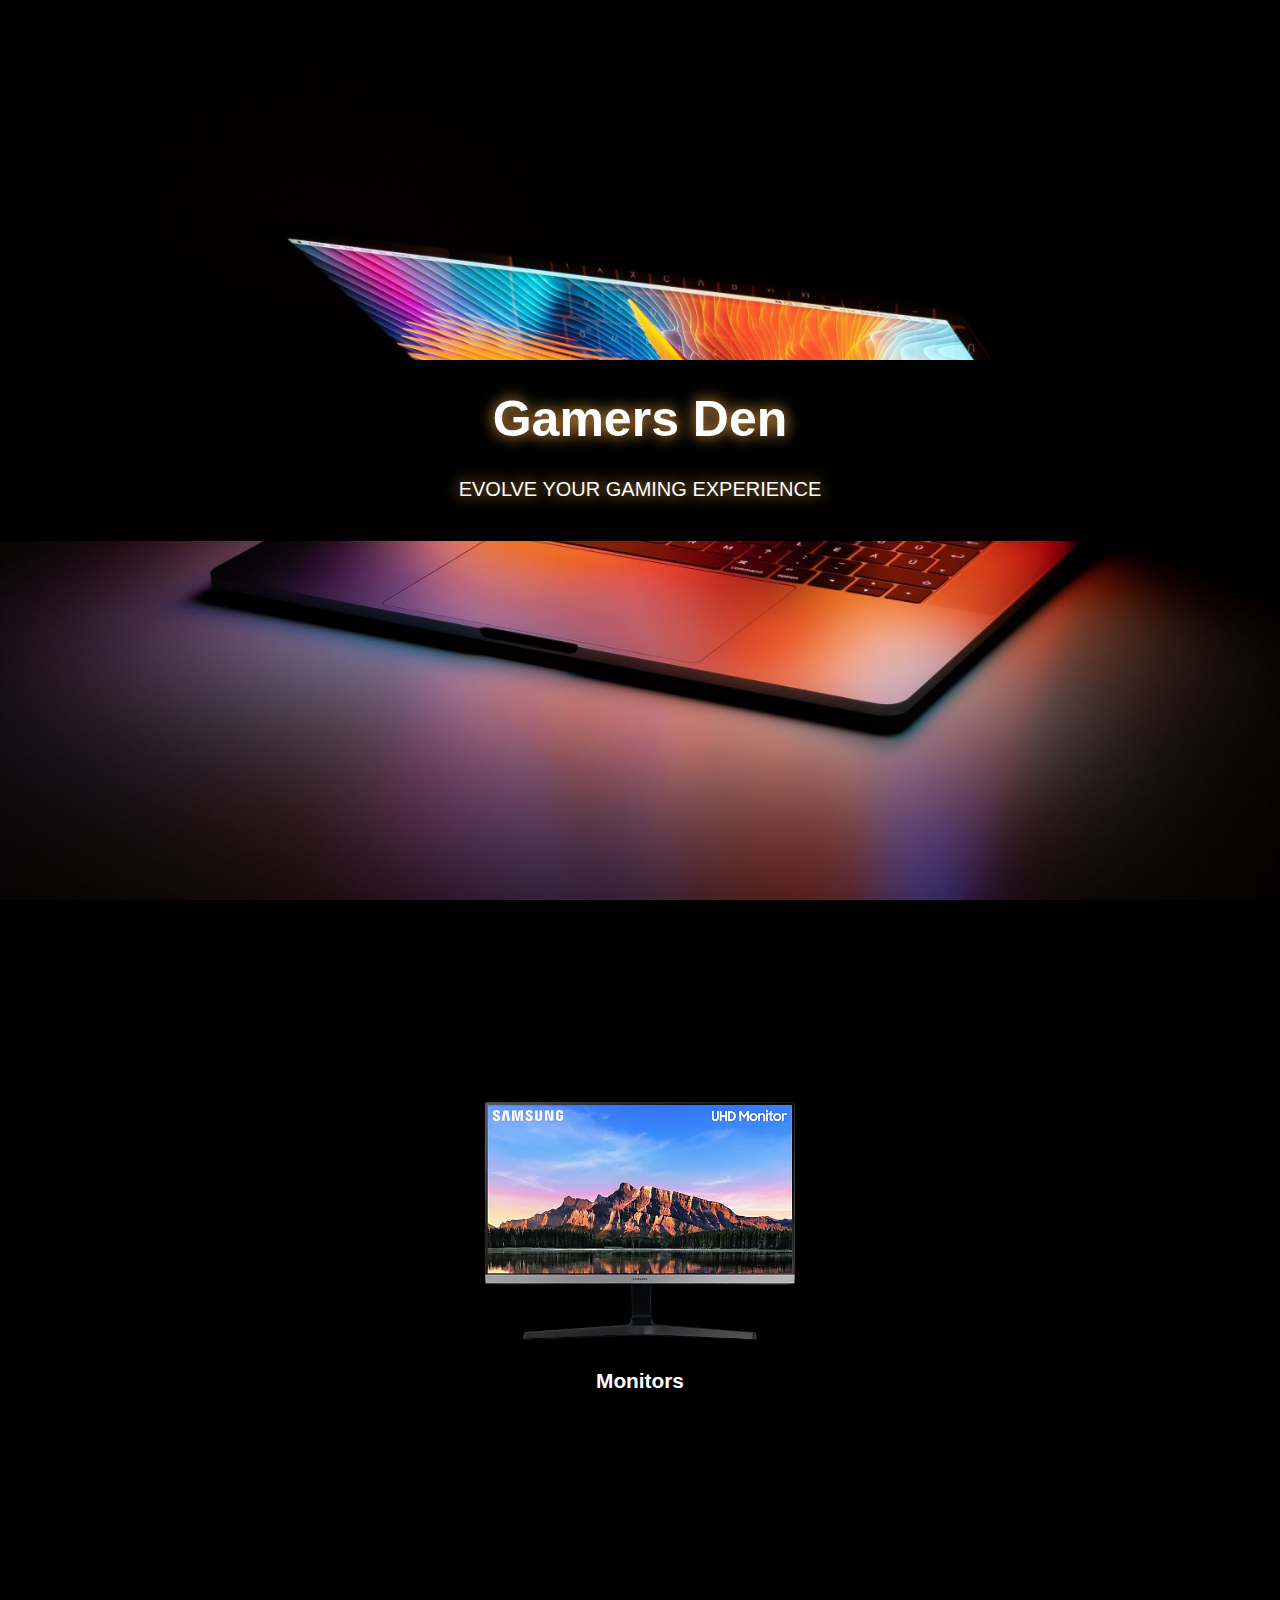
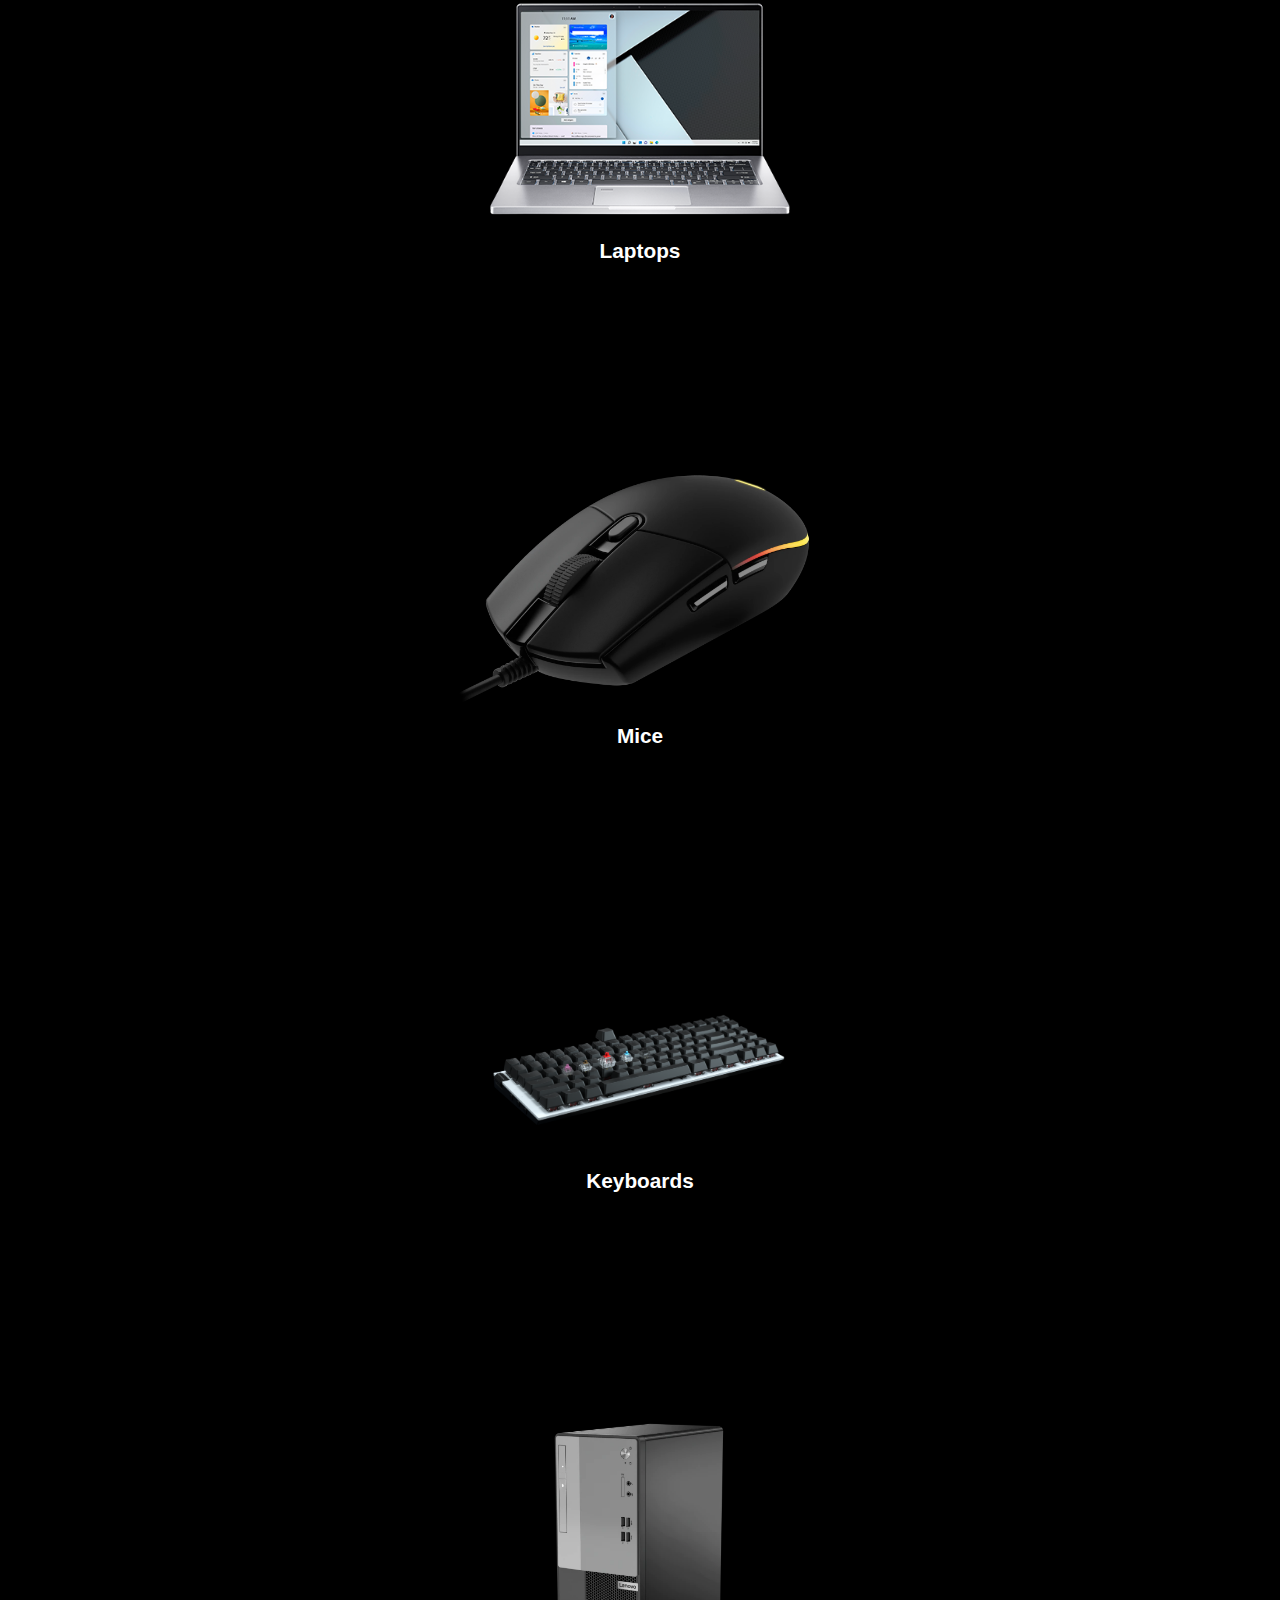
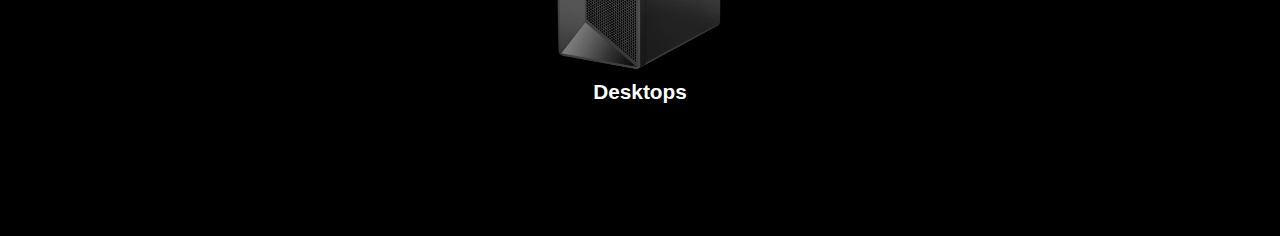
<file: index.html>
<!DOCTYPE html>
<html lang="en">
   <head>
      <meta charset="UTF-8" />
      <meta name="viewport" content="width=device-width, initial-scale=1.0" />
      <link rel="stylesheet" href="https://cdnjs.cloudflare.com/ajax/libs/font-awesome/5.14.0/css/all.min.css" integrity="sha512-1PKOgIY59xJ8Co8+NE6FZ+LOAZKjy+KY8iq0G4B3CyeY6wYHN3yt9PW0XpSriVlkMXe40PTKnXrLnZ9+fkDaog==" crossorigin="anonymous" />
      <link rel="stylesheet" href="./css/style.css" />
      <title>Website</title>
   </head>

   <body>
      <button class="nav-btn open-btn">
         <i class="fas fa-bars"></i>
      </button>
      
      <div class="nav nav-black">
         <div class="nav nav-red">
            <div class="nav nav-white">
               <button class="nav-btn close-btn">
               <i class="fas fa-times"></i>
               </button>

               <h1>Gamers Den</h1>
               <ul class="list">
                  <li><a href="index.html">Home</a></li>
                  <li><a href="laptop.html">Laptop</a></li>
                  <li><a href="desktop.html">Desktop</a></li>
                  <li><a href="mouse.html">Mice</a></li>
                  <li><a href="keyboard.html">Keyboard</a></li>
                  <li><a href="monitor.html">Monitor</a></li>
                  </ul>
            </div>
         </div>
      </div>

      <div class="hero">
         <h1><i class="fas fa-gamepad"></i> Gamers Den</h1>
         <p>Evolve your gaming experience</p>
      </div>

      <h1 id="header">Products</h1>

      <div class="products">
         
         <a href="monitor.html">
            <div class="item">
               <img src="./img/Monitor.webp" alt="">
               <p>Monitors</p>
            </div>
         </a>

         <a href="laptop.html">
            <div class="item">
               <img src="./img/Laptop.png" alt="">
               <p>Laptops</p>
            </div>
         </a>

         <a href="mouse.html">
            <div class="item">
               <img src="./img/Mouse.webp" alt="">
               <p>Mice</p>
            </div>
         </a>

         <a href="keyboard.html">
            <div class="item">
               <img src="./img/Keyboard.png" alt="">
               <p>Keyboards</p>
            </div>
         </a>

         <a href="desktop.html">
            <div class="item">
               <img src="./img/Desktops.webp"  alt="">
               <p>Desktops</p>
            </div>
         </a>
      </div>
      <script src="script.js"></script>
   </body>
</html>
</file>
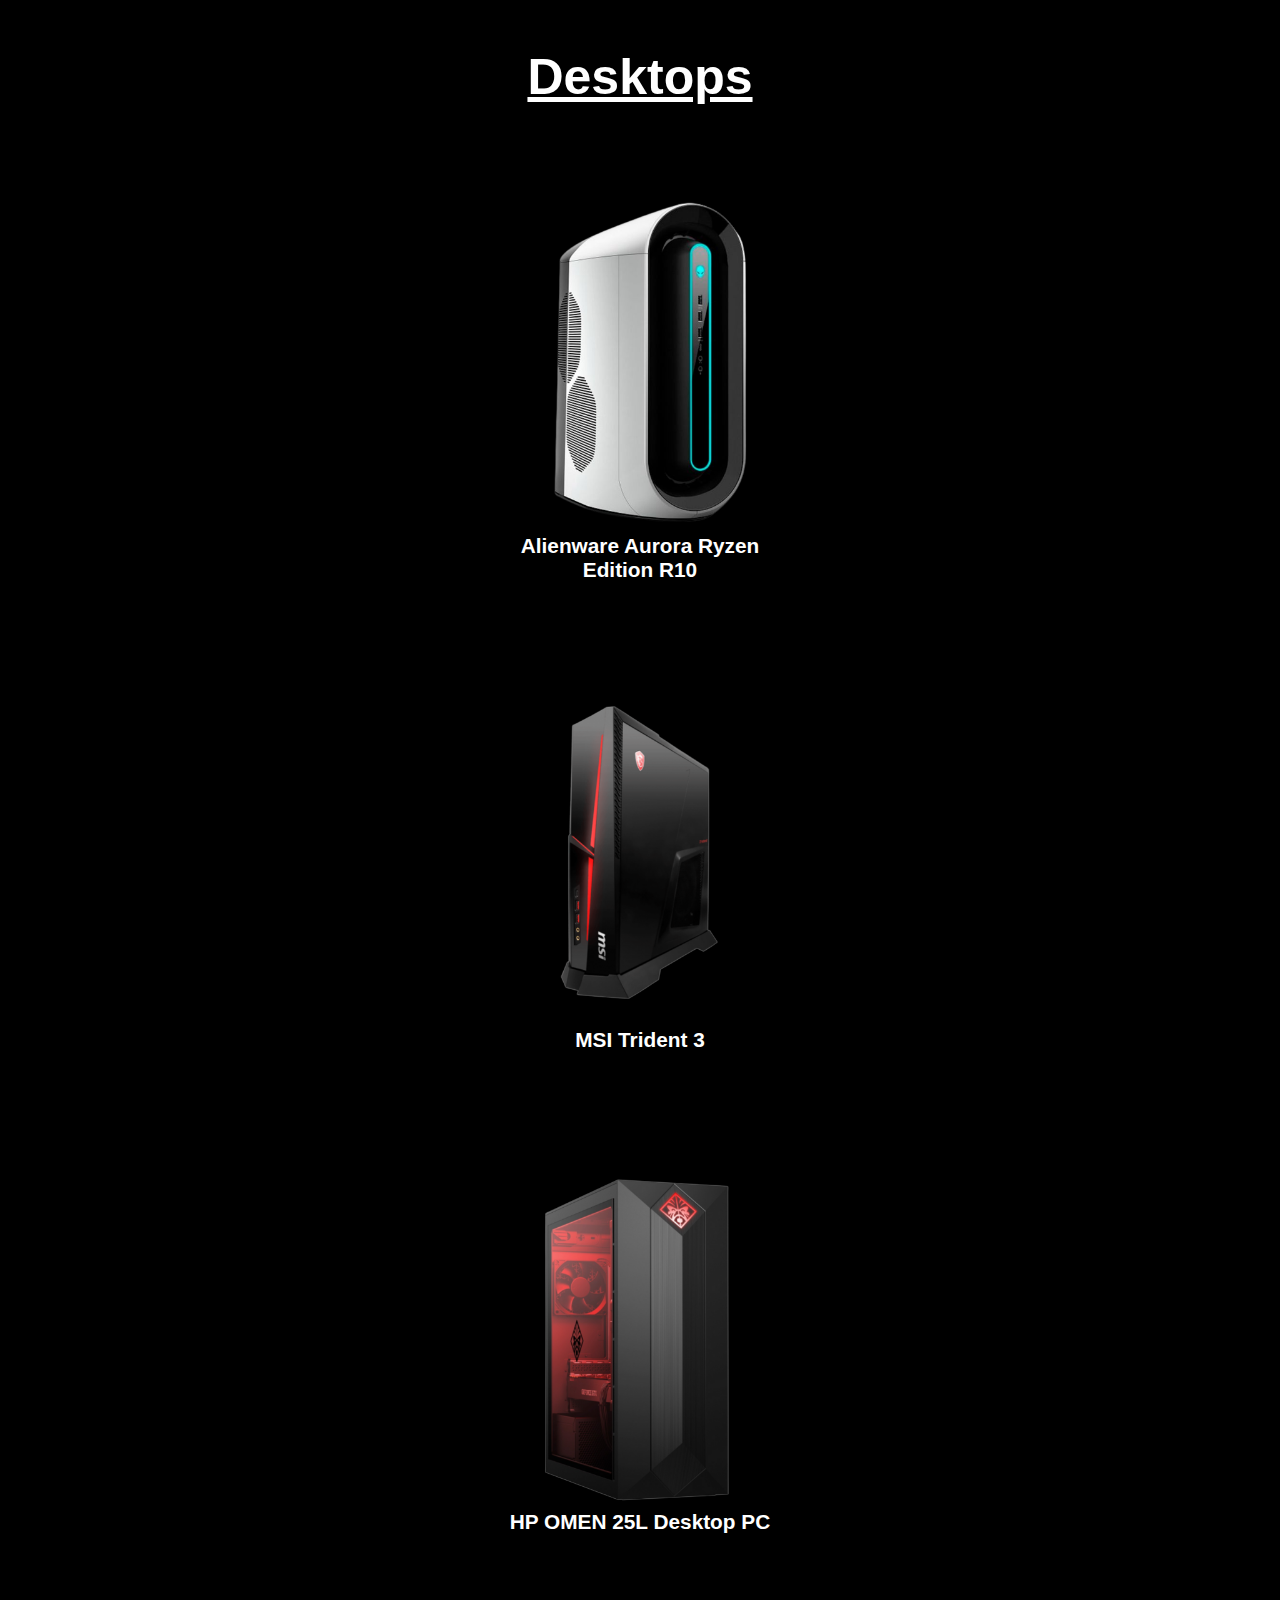
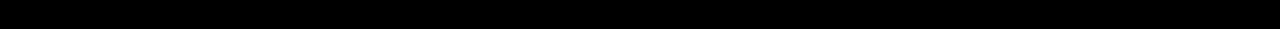
<file: desktop.html>
<!DOCTYPE html>
<html lang="en">
   <head>
      <meta charset="UTF-8" />
      <meta name="viewport" content="width=device-width, initial-scale=1.0" />
      <link rel="stylesheet" href="https://cdnjs.cloudflare.com/ajax/libs/font-awesome/5.14.0/css/all.min.css" integrity="sha512-1PKOgIY59xJ8Co8+NE6FZ+LOAZKjy+KY8iq0G4B3CyeY6wYHN3yt9PW0XpSriVlkMXe40PTKnXrLnZ9+fkDaog==" crossorigin="anonymous" />
      <link rel="stylesheet" href="./css/style.css" />
      <title>Mouse</title>
   </head>
   <body>
      <button class="nav-btn open-btn">
      <i class="fas fa-bars"></i>
      </button>
      <div class="nav nav-black">
         <div class="nav nav-red">
            <div class="nav nav-white">
               <button class="nav-btn close-btn">
               <i class="fas fa-times"></i>
               </button>

               <h1>Gamers Den</h1>
               <ul class="list">
                  <li><a href="index.html">Home</a></li>
                  <li><a href="laptop.html">Laptop</a></li>
                  <li><a href="desktop.html">Desktop</a></li>
                  <li><a href="mouse.html">Mice</a></li>
                  <li><a href="keyboard.html">Keyboard</a></li>
                  <li><a href="monitor.html">Monitor</a></li>
               </ul>
            </div>
         </div>
      </div>

      <h1 class="header">Desktops</h1>

      <div class="product_list">

         <div class="item_list">
            <img src="./img/Desktop/desktop1.png" alt="">
            <p>Alienware Aurora Ryzen Edition R10</p>
         </div>
         <div class="item_list">
            <img src="./img/Desktop/desktop2.png" alt="">
            <p>MSI Trident 3</p>
         </div>
         <div class="item_list">
            <img src="./img/Desktop/desktop3.png" alt="">
            <p>HP OMEN 25L Desktop PC</p>
         </div>
      </div>

      <script src="script.js"></script>
   </body>
</html>
</file>
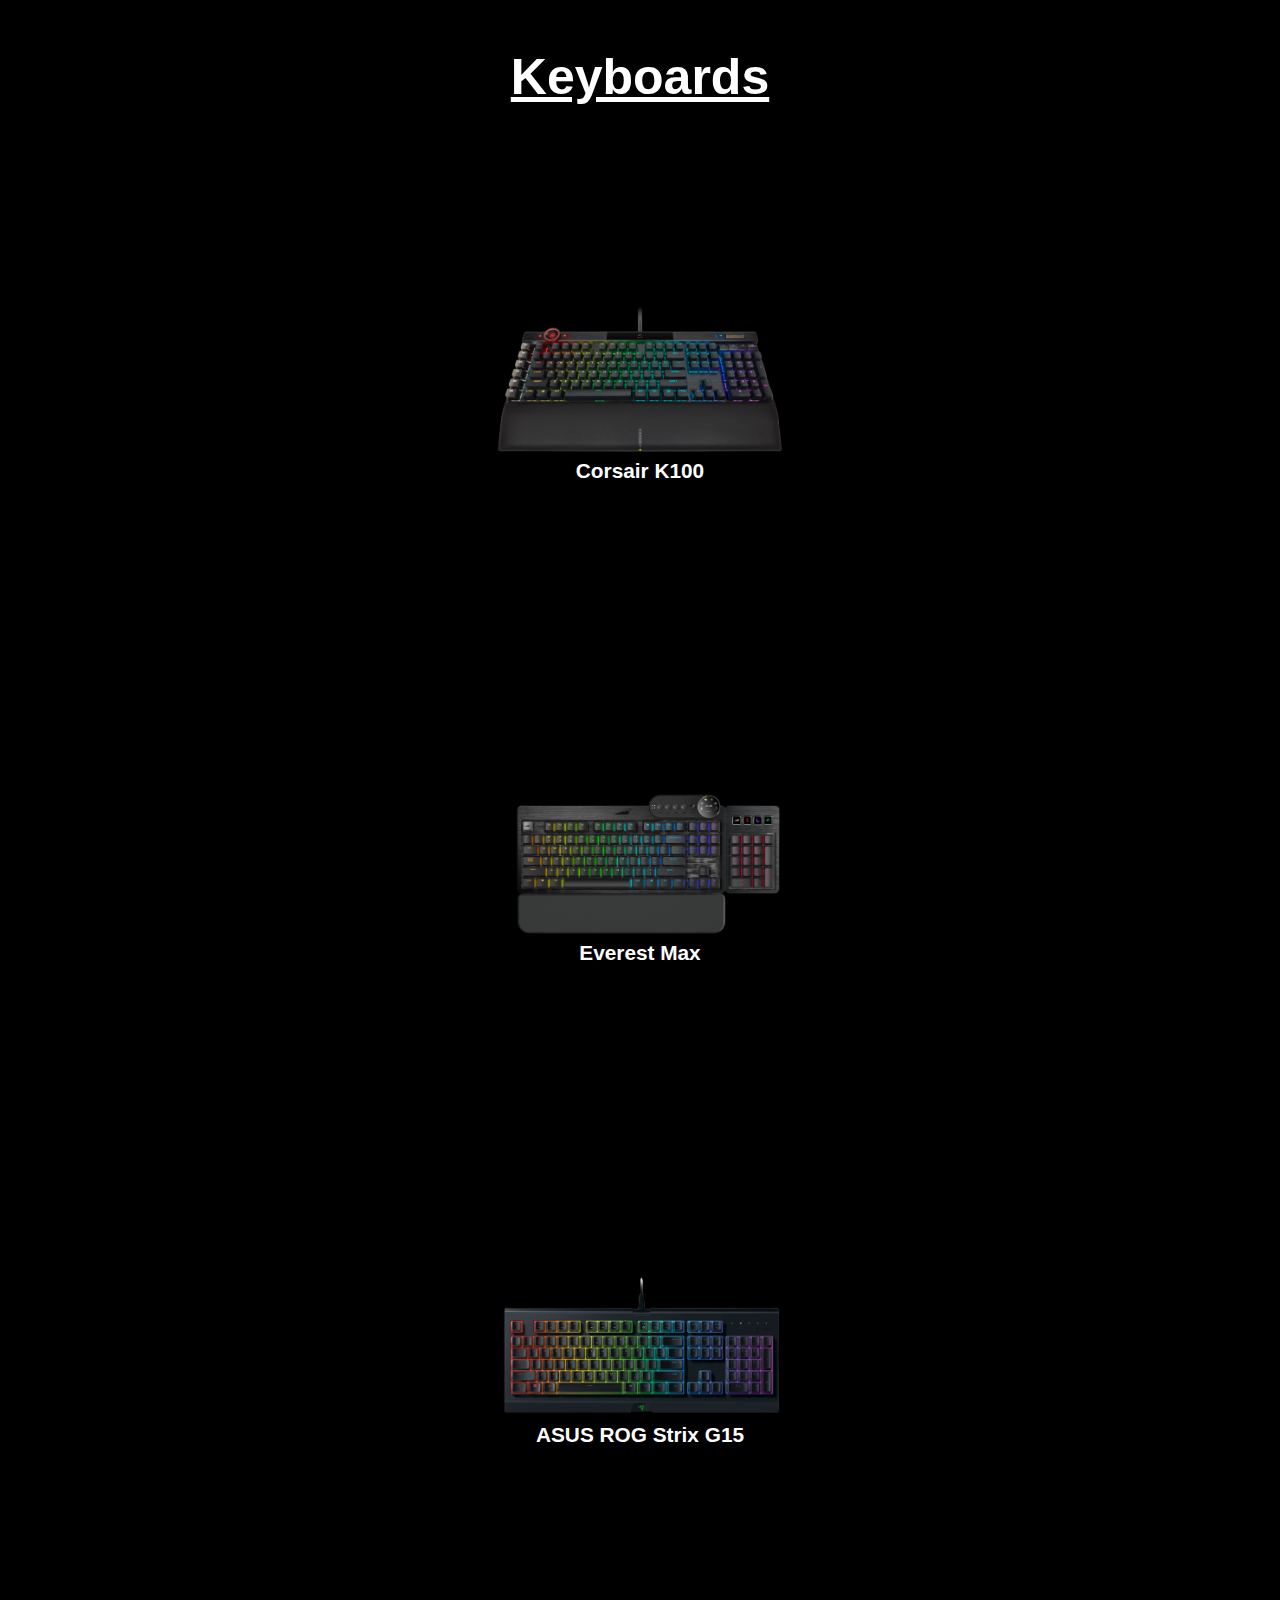
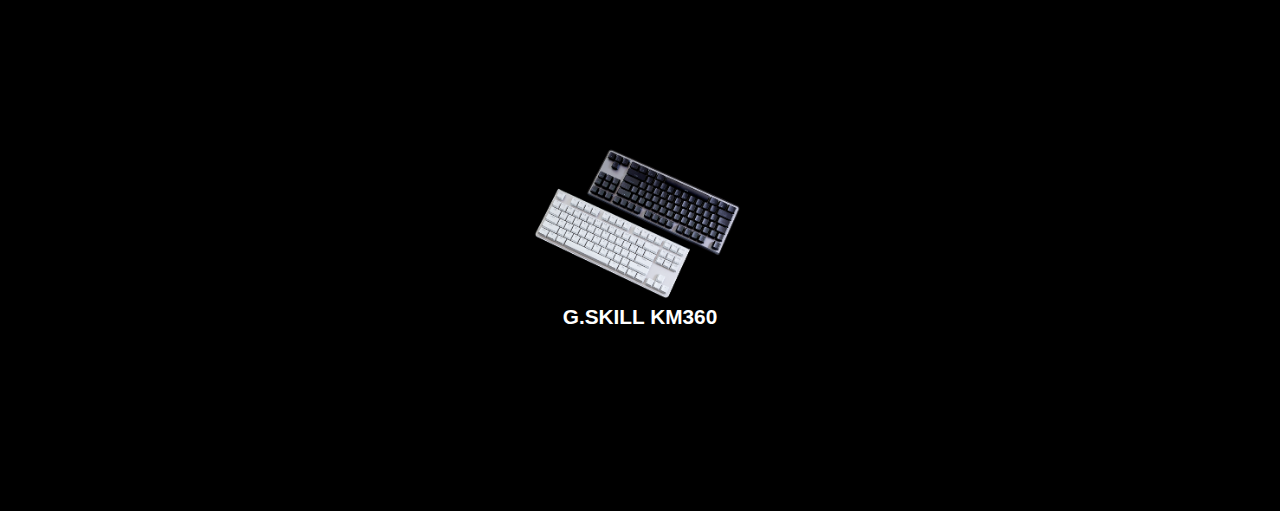
<file: keyboard.html>
<!DOCTYPE html>
<html lang="en">
   <head>
      <meta charset="UTF-8" />
      <meta name="viewport" content="width=device-width, initial-scale=1.0" />
      <link rel="stylesheet" href="https://cdnjs.cloudflare.com/ajax/libs/font-awesome/5.14.0/css/all.min.css" integrity="sha512-1PKOgIY59xJ8Co8+NE6FZ+LOAZKjy+KY8iq0G4B3CyeY6wYHN3yt9PW0XpSriVlkMXe40PTKnXrLnZ9+fkDaog==" crossorigin="anonymous" />
      <link rel="stylesheet" href="./css/style.css" />
      <title>Mouse</title>
   </head>
   <body>
      <button class="nav-btn open-btn">
      <i class="fas fa-bars"></i>
      </button>
      <div class="nav nav-black">
         <div class="nav nav-red">
            <div class="nav nav-white">
               <button class="nav-btn close-btn">
               <i class="fas fa-times"></i>
               </button>

               <h1>Gamers Den</h1>
               <ul class="list">
                  <li><a href="index.html">Home</a></li>
                  <li><a href="laptop.html">Laptop</a></li>
                  <li><a href="desktop.html">Desktop</a></li>
                  <li><a href="mouse.html">Mice</a></li>
                  <li><a href="keyboard.html">Keyboard</a></li>
                  <li><a href="monitor.html">Monitor</a></li>
                  </ul>
            </div>
         </div>
      </div>

      <h1 class="header">Keyboards</h1>

      <div class="product_list">
         <div class="item_list">
            <img src="./img/Keyboard/keyboard1.png" alt="">
            <p>Corsair K100</p>
         </div>
         <div class="item_list">
            <img src="./img/Keyboard/keyboard2.png" alt="">
            <p>Everest Max</p>
         </div>
         <div class="item_list">
            <img src="./img/Keyboard/keyboard3.png" alt="">
            <p>ASUS ROG Strix G15</p>
         </div>
         <div class="item_list">
            <img src="./img/Keyboard/keyboard4.png" alt="">
            <p>G.SKILL KM360</p>
         </div>
      </div>

      <script src="script.js"></script>
   </body>
</html>
</file>
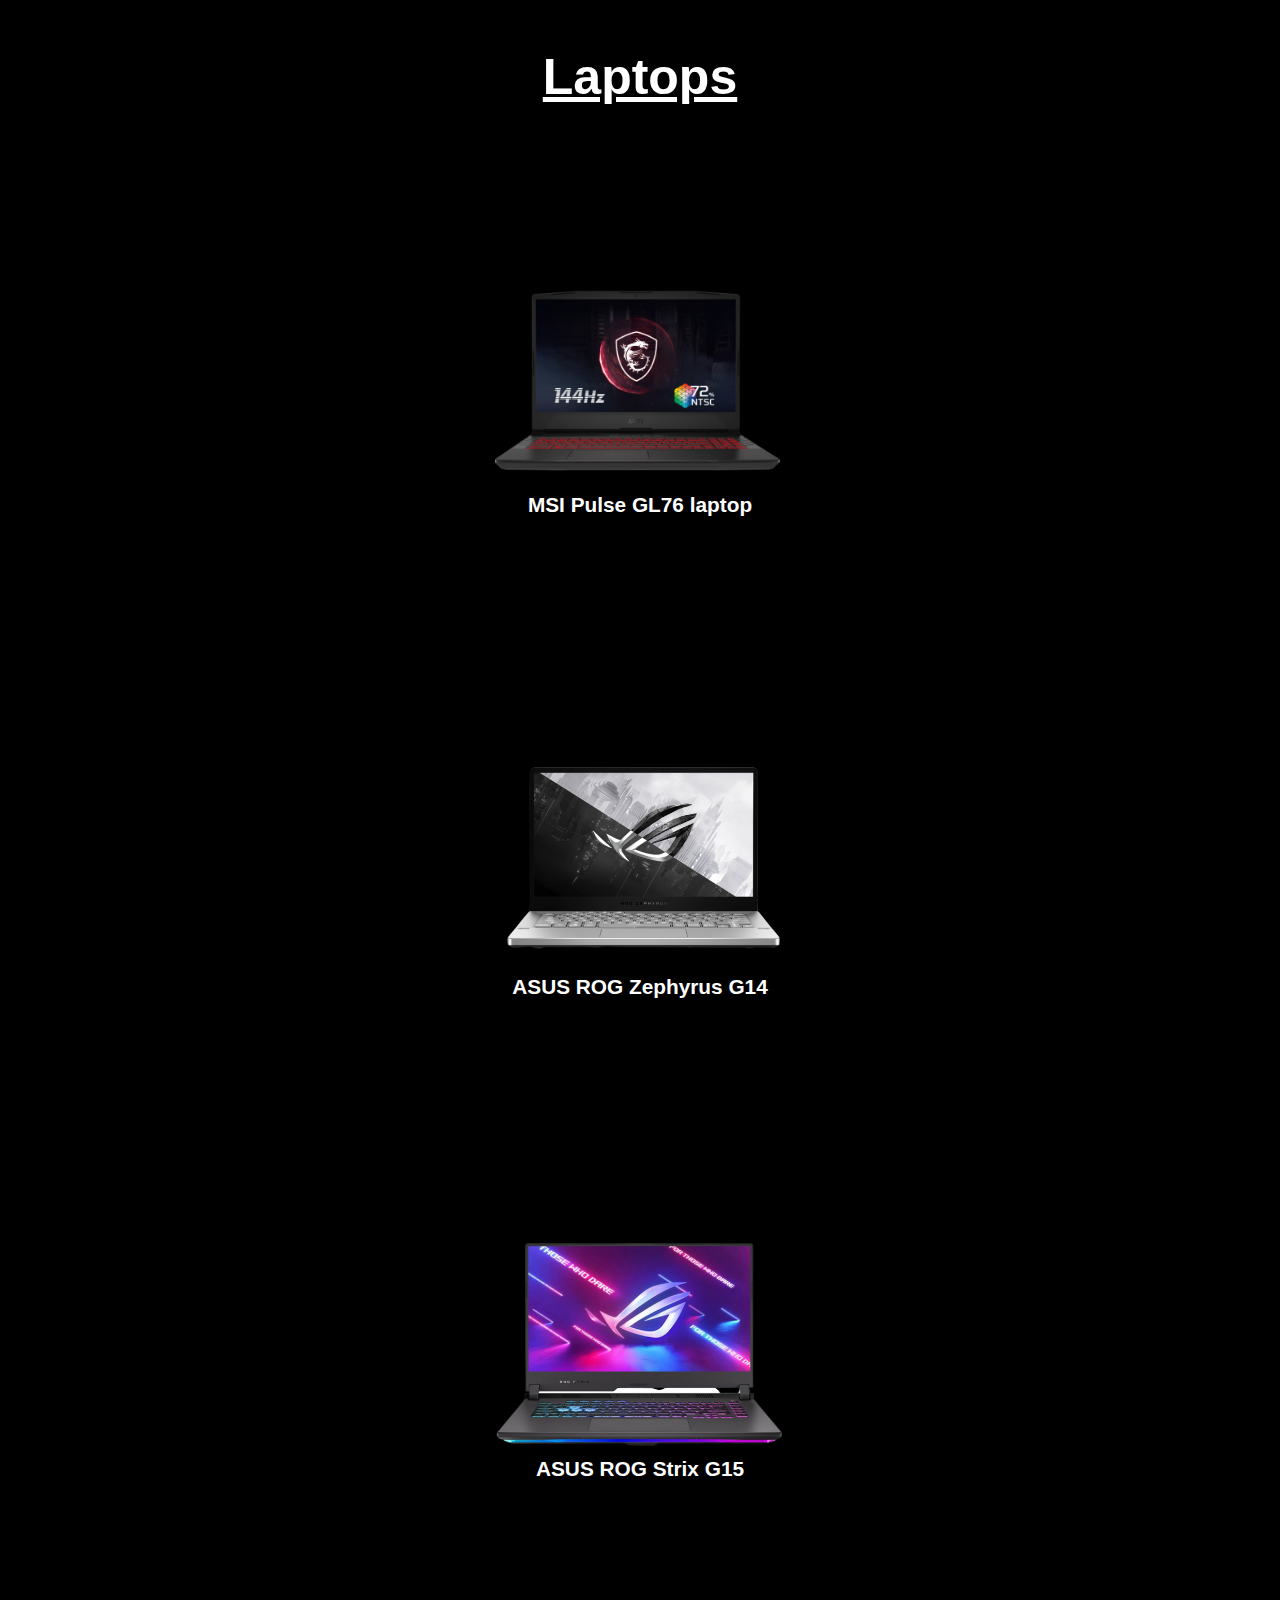
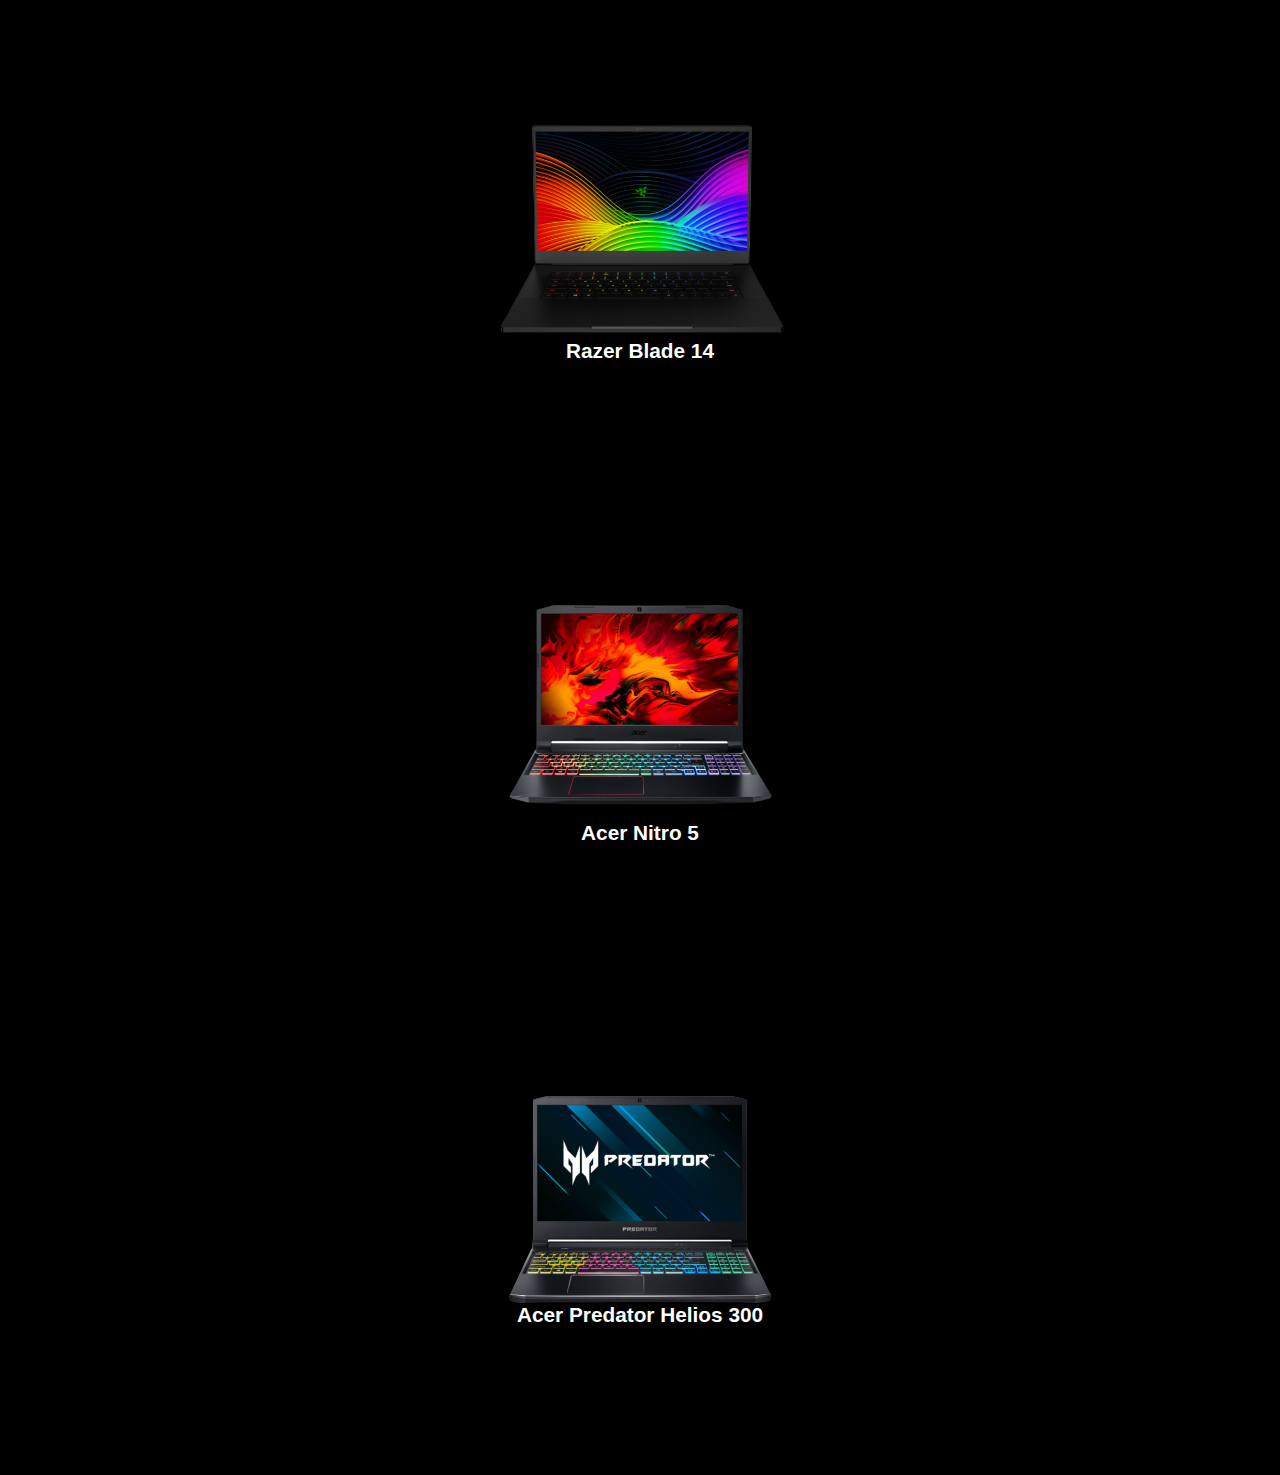
<file: laptop.html>
<!DOCTYPE html>
<html lang="en">
   <head>
      <meta charset="UTF-8" />
      <meta name="viewport" content="width=device-width, initial-scale=1.0" />
      <link rel="stylesheet" href="https://cdnjs.cloudflare.com/ajax/libs/font-awesome/5.14.0/css/all.min.css" integrity="sha512-1PKOgIY59xJ8Co8+NE6FZ+LOAZKjy+KY8iq0G4B3CyeY6wYHN3yt9PW0XpSriVlkMXe40PTKnXrLnZ9+fkDaog==" crossorigin="anonymous" />
      <link rel="stylesheet" href="./css/style.css" />
      <title>Laptops</title>

   </head>
   <body>
      <button class="nav-btn open-btn">
      <i class="fas fa-bars"></i>
      </button>
      <div class="nav nav-black">
         <div class="nav nav-red">
            <div class="nav nav-white">
               <button class="nav-btn close-btn">
               <i class="fas fa-times"></i>
               </button>

               <h1>Gamers Den</h1>
               <ul class="list">
                  <li><a href="index.html">Home</a></li>
                  <li><a href="laptop.html">Laptop</a></li>
                  <li><a href="desktop.html">Desktop</a></li>
                  <li><a href="mouse.html">Mice</a></li>
                  <li><a href="keyboard.html">Keyboard</a></li>
                  <li><a href="monitor.html">Monitor</a></li>
                  </ul>
            </div>
         </div>
      </div>

      <h1 class="header">Laptops</h1>
      <div class="product_list">
         <div class="item_list">
            <img src="./img/Laptop/laptop1.png" alt="">
            <p>MSI Pulse GL76 laptop</p>
         </div>

         <div class="item_list">
            <img src="./img/Laptop/laptop2.png" alt="">
            <p>ASUS ROG Zephyrus G14</p>

         </div>

         <div class="item_list">
            <img src="./img/Laptop/laptop3.png" alt="">  
            <p>ASUS ROG Strix G15</p>
         </div>

         <div class="item_list">
            <img src="./img/Laptop/laptop4.png" alt="">
            <p>Razer Blade 14</p>            

         </div>

         <div class="item_list">
            <img src="./img/Laptop/laptop5.png" alt="">     
            <p>Acer Nitro 5</p>       
         </div>

         <div class="item_list">
            <img src="./img/Laptop/laptop6.png" alt="">         
            <p>Acer Predator Helios 300</p>  
         </div>
      </div>

      <script src="script.js"></script>
   </body>
</html>
</file>
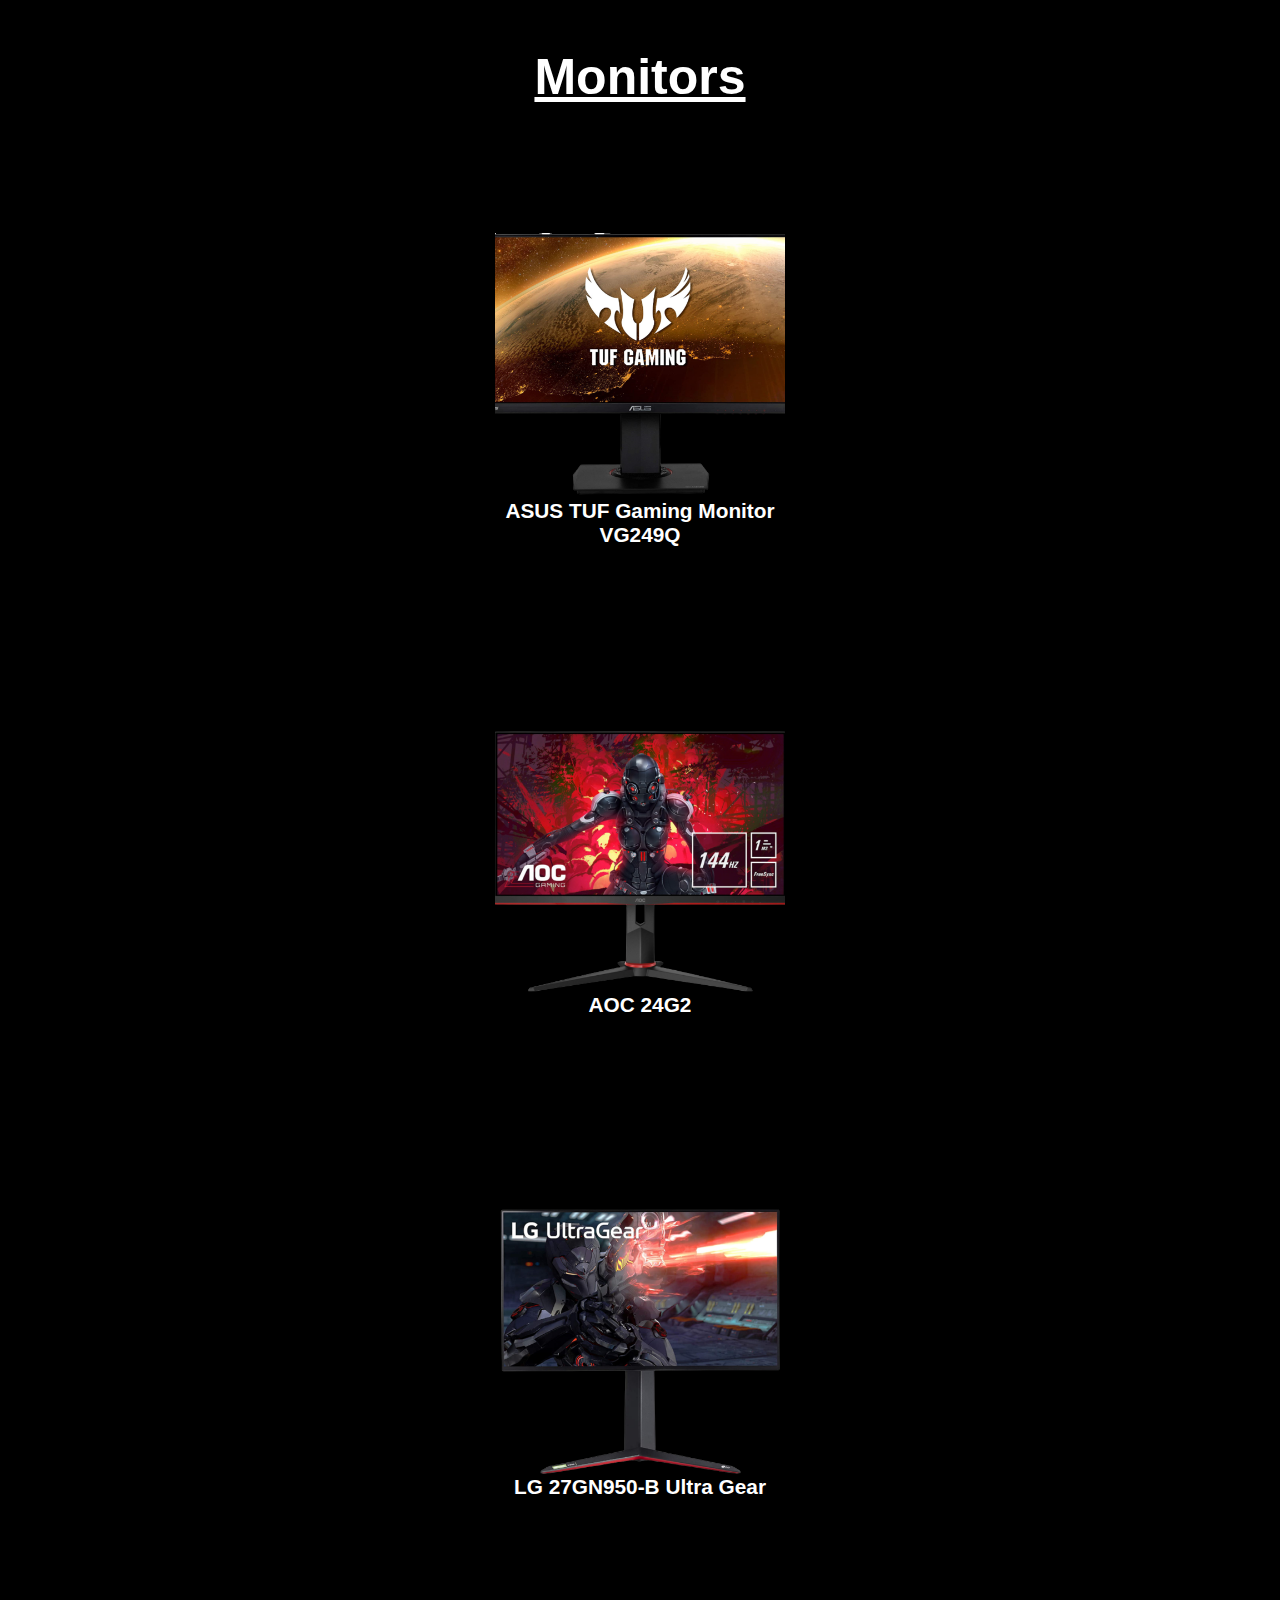
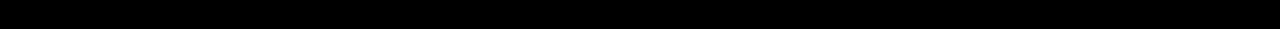
<file: monitor.html>
<!DOCTYPE html>
<html lang="en">
   <head>
      <meta charset="UTF-8" />
      <meta name="viewport" content="width=device-width, initial-scale=1.0" />
      <link rel="stylesheet" href="https://cdnjs.cloudflare.com/ajax/libs/font-awesome/5.14.0/css/all.min.css" integrity="sha512-1PKOgIY59xJ8Co8+NE6FZ+LOAZKjy+KY8iq0G4B3CyeY6wYHN3yt9PW0XpSriVlkMXe40PTKnXrLnZ9+fkDaog==" crossorigin="anonymous" />
      <link rel="stylesheet" href="./css/style.css" />
      <title>Mouse</title>
   </head>
   <body>
      <button class="nav-btn open-btn">
      <i class="fas fa-bars"></i>
      </button>
      <div class="nav nav-black">
         <div class="nav nav-red">
            <div class="nav nav-white">
               <button class="nav-btn close-btn">
               <i class="fas fa-times"></i>
               </button>

               <h1>Gamers Den</h1>
               <ul class="list">
                  <li><a href="index.html">Home</a></li>
                  <li><a href="laptop.html">Laptop</a></li>
                  <li><a href="desktop.html">Desktop</a></li>
                  <li><a href="mouse.html">Mice</a></li>
                  <li><a href="keyboard.html">Keyboard</a></li>
                  <li><a href="monitor.html">Monitor</a></li>
                  </ul>
            </div>
         </div>
      </div>

      <h1 class="header">Monitors</h1>
      <div class="product_list">
         <div class="item_list">
            <img src="./img/Monitor/monitor1.png" alt="">
            <p>ASUS TUF Gaming Monitor VG249Q</p>
         </div>
         <div class="item_list">
            <img src="./img/Monitor/monitor2.png" alt="">
            <p>AOC 24G2</p>
         </div>
         <div class="item_list">
            <img src="./img/Monitor/monitor3.png" alt="">
            <p>LG 27GN950-B Ultra Gear</p>
         </div>
      </div>

      <script src="script.js"></script>
   </body>
</html>
</file>
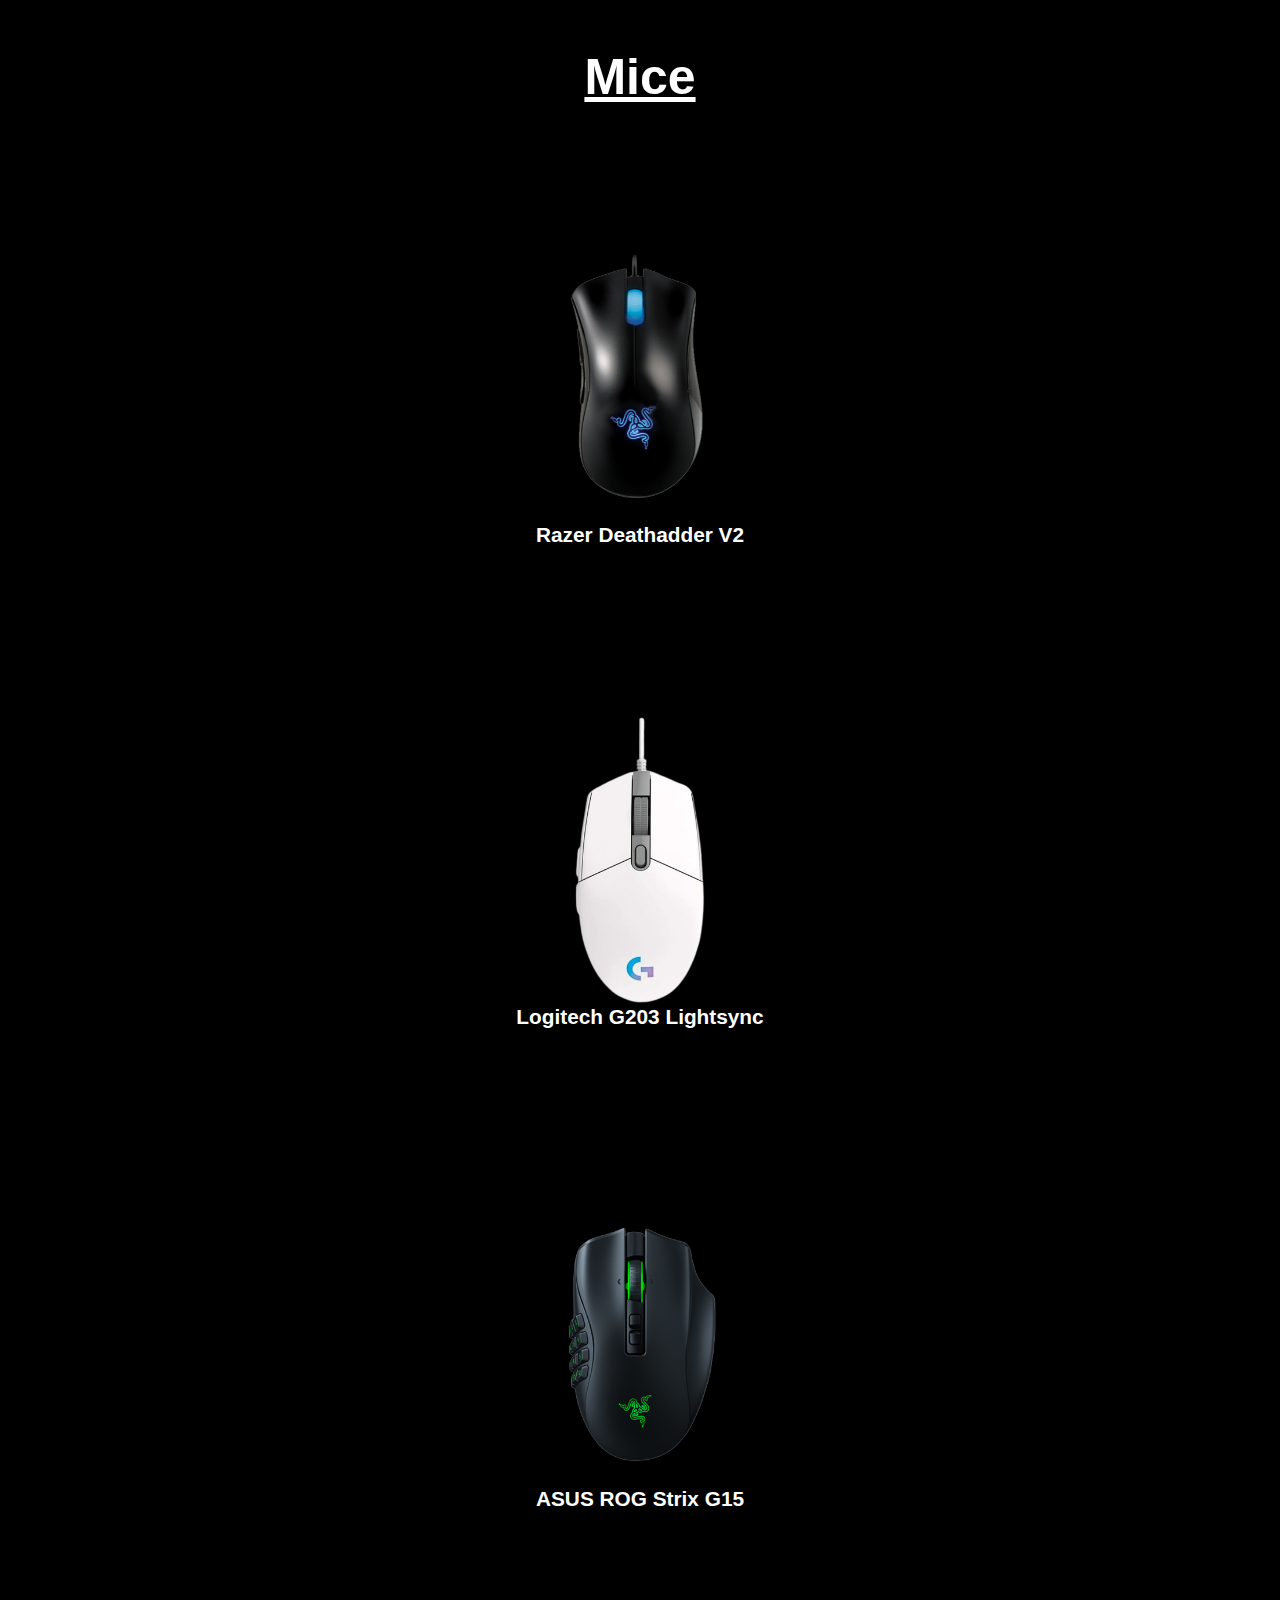
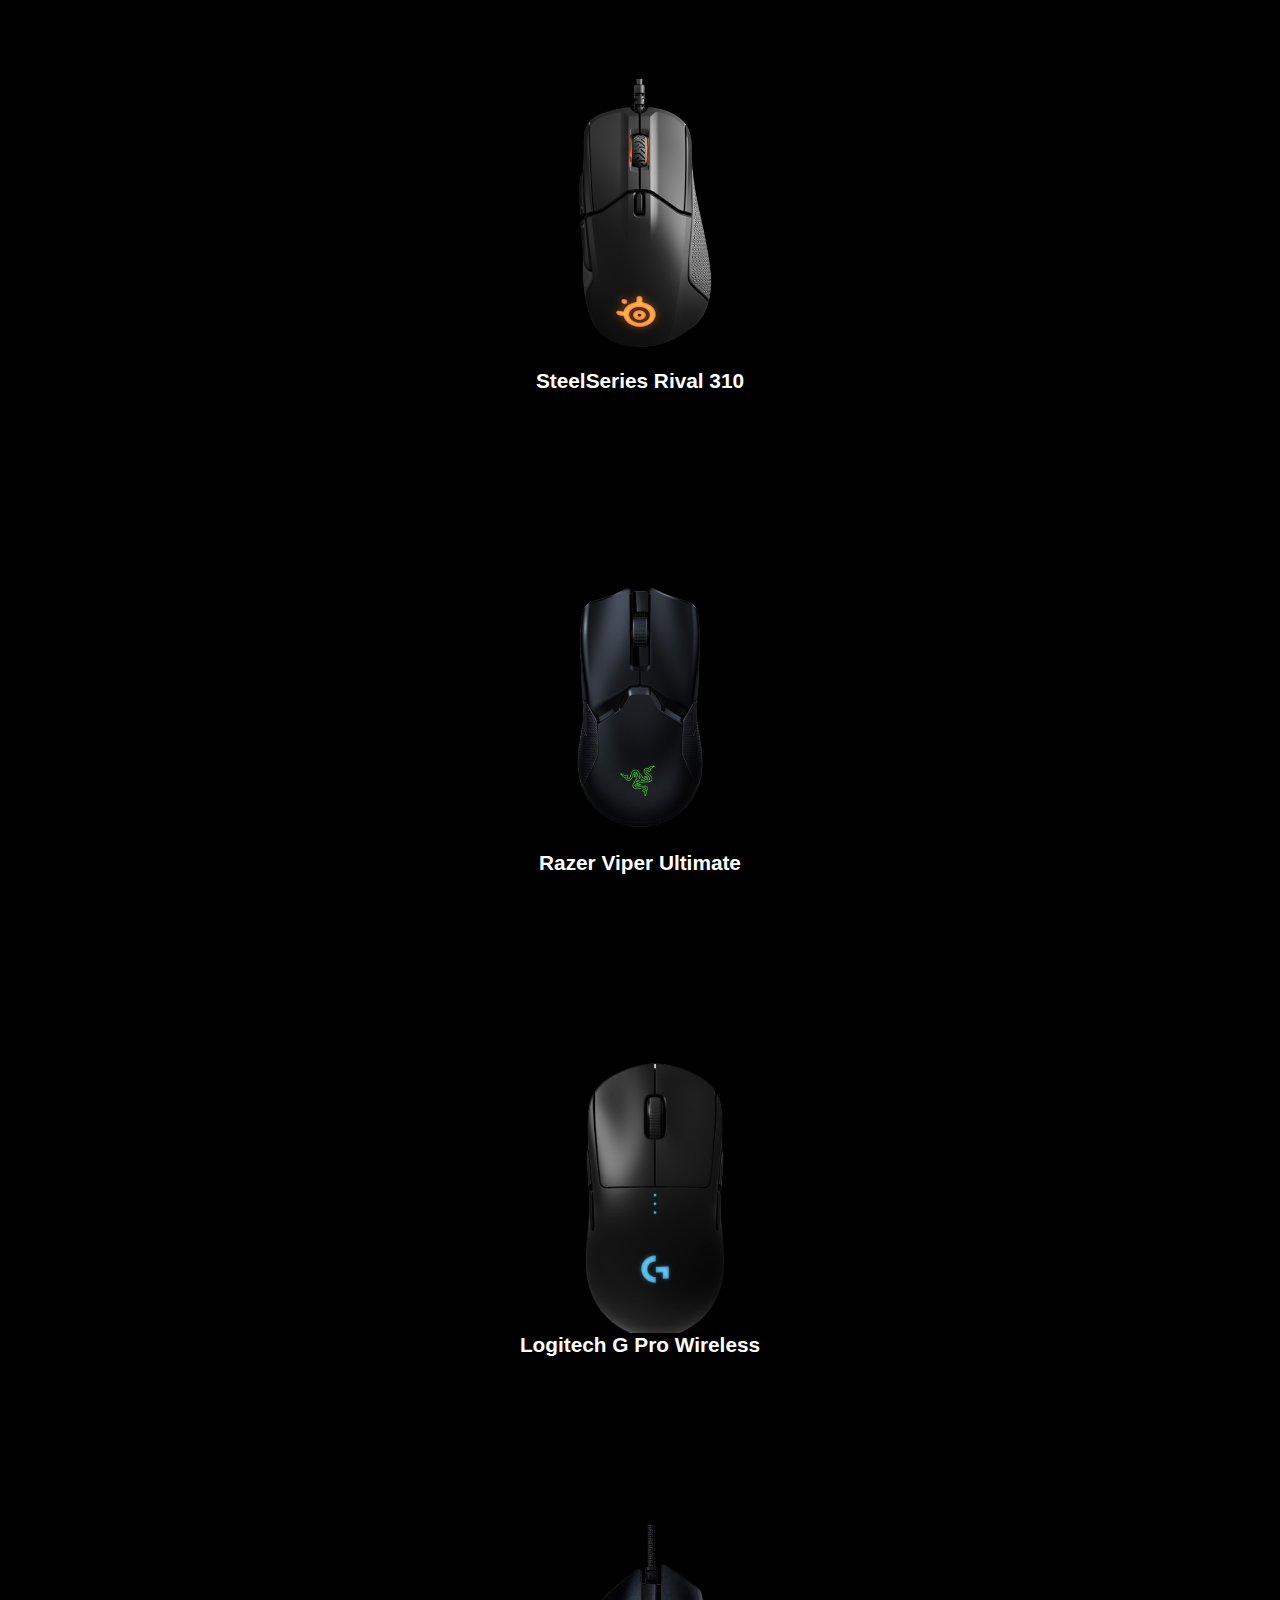
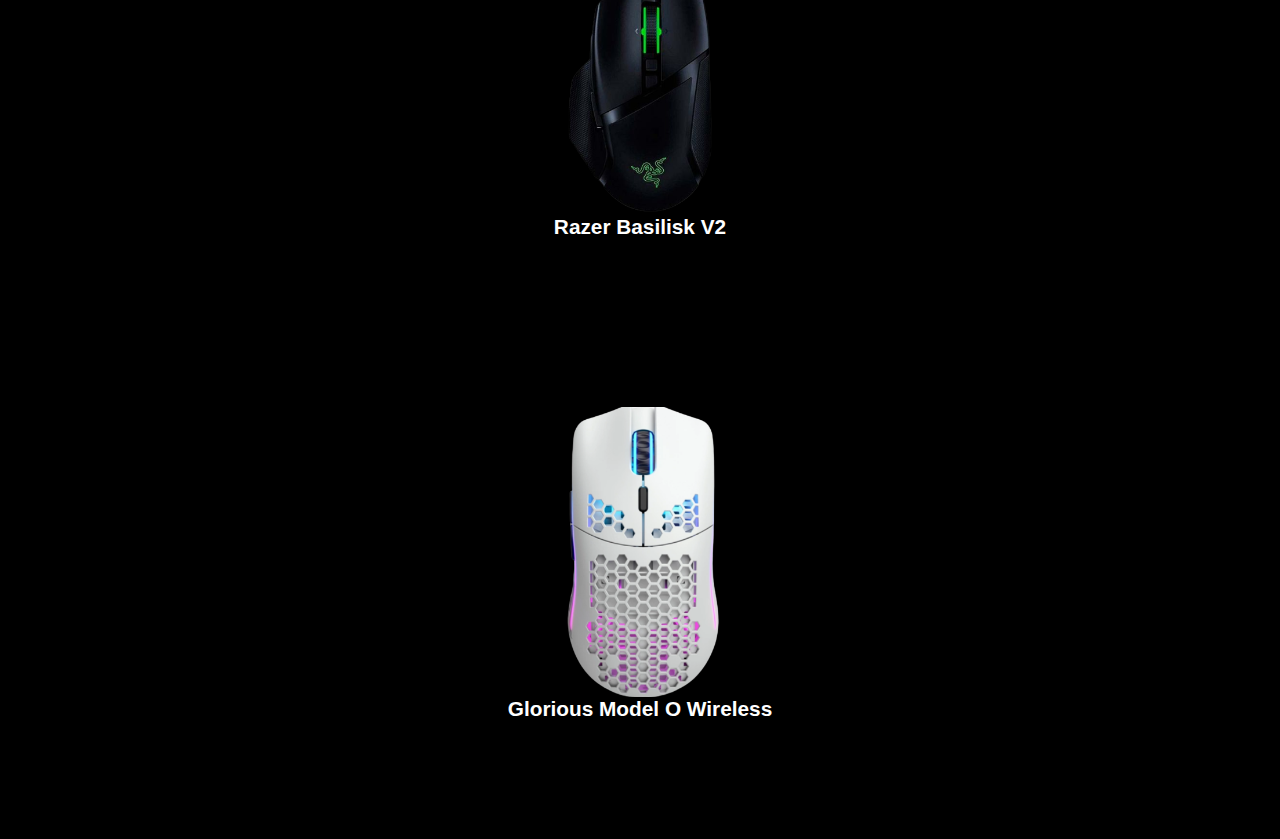
<file: mouse.html>
<!DOCTYPE html>
<html lang="en">
   <head>
      <meta charset="UTF-8" />
      <meta name="viewport" content="width=device-width, initial-scale=1.0" />
      <link rel="stylesheet" href="https://cdnjs.cloudflare.com/ajax/libs/font-awesome/5.14.0/css/all.min.css" integrity="sha512-1PKOgIY59xJ8Co8+NE6FZ+LOAZKjy+KY8iq0G4B3CyeY6wYHN3yt9PW0XpSriVlkMXe40PTKnXrLnZ9+fkDaog==" crossorigin="anonymous" />
      <link rel="stylesheet" href="./css/style.css" />
      <title>Mouse</title>
   </head>
   <body>
      <button class="nav-btn open-btn">
      <i class="fas fa-bars"></i>
      </button>
      <div class="nav nav-black">
         <div class="nav nav-red">
            <div class="nav nav-white">
               <button class="nav-btn close-btn">
               <i class="fas fa-times"></i>
               </button>

               <h1>Gamers Den</h1>
               <ul class="list">
                  <li><a href="index.html">Home</a></li>
                  <li><a href="laptop.html">Laptop</a></li>
                  <li><a href="desktop.html">Desktop</a></li>
                  <li><a href="mouse.html">Mice</a></li>
                  <li><a href="keyboard.html">Keyboard</a></li>
                  <li><a href="monitor.html">Monitor</a></li>
                  </ul>
            </div>
         </div>
      </div>

      <h1 class="header">Mice</h1>
      <div class="product_list">
         <div class="item_list">
            <img src="./img/Mouse/mouse1.png" alt="">
            <p>Razer Deathadder V2</p>
         </div>
         <div class="item_list">
            <img src="./img/Mouse/mouse2.png" alt="">
            <p>Logitech G203 Lightsync</p>
         </div>
         <div class="item_list">
            <img src="./img/Mouse/mouse3.png" alt="">
            <p>ASUS ROG Strix G15</p>
            <p></p>
         </div>
         <div class="item_list">
            <img src="./img/Mouse/mouse5.png" alt="">
            <p>SteelSeries Rival 310</p>
         </div>
         <div class="item_list">
            <img src="./img/Mouse/mouse6.png" alt="">
            <p>Razer Viper Ultimate</p>
         </div>
         <div class="item_list">
            <img src="./img/Mouse/mouse7.png" alt="">
            <p>Logitech G Pro Wireless</p>
         </div>
         <div class="item_list">
            <img src="./img/Mouse/mouse8.png" alt="">
            <p>Razer Basilisk V2</p>
         </div>
         <div class="item_list">
            <img src="./img/Mouse/mouse9.png" alt="">
            <p>Glorious Model O Wireless</p>
         </div>
      </div>

      <script src="script.js"></script>
   </body>
</html>
</file>
<file: css/style.css>
@import url('https://fonts.googleapis.com/css2?family=Silkscreen:wght@400;700&display=swap');

* {
  box-sizing: border-box;
  padding: 0;
  margin: 0;
}

i{
  font-size: 30px;
  color: #fff;
}

h1{
  font-size: 50px;
}

img {max-width:100%;}

h1 i {
  font-size: 50px;
  color: #fff;
}

body{
  font-family: 'Muli', sans-serif;
  background-color: black;
}





/* products */

.header{
  color: white;
  background-color: black;
  text-align: center;
  padding-top: 40px;
  line-height: 1.5em;
  text-decoration: underline;
}



.products{
  display: flex;
  flex-wrap: wrap;
  justify-content: center;
  width: 100vw;
  grid-gap: 2rem;
  height: auto;
  align-items: center;
  background-color: black;
  padding: 50px 250px 50px 250px;

}

.item{
  display: flex;
  flex-direction: column;
  height: 450px;
  width: 450px;
  font-size: 1.3rem;
  font-weight: bold;
  text-align: center;
  background-color: black;
  color: white;
  justify-content: center;
  align-items: center;
  padding: 40px;
  cursor: pointer;
  border-radius: 25px;
}

.item:hover{
  background-color: rgb(255, 119, 0);
  box-shadow:0 0 50px #ffaf4d;
}

.products a{
  text-decoration: none;
}


/* items */

.product_list{
  display: flex;
  flex-wrap: wrap;
  justify-content: center;
  width: 100vw;
  grid-gap: 2rem;
  height: auto;
  align-items: center;
  padding: 50px 250px 50px 250px;
  background-color: black;
}

.item_list{
  display: flex;
  flex-direction: column;
  height: 450px;
  width: 450px;
  font-size: 1.3rem;
  font-weight: bold;
  text-align: center;
  background-color: black;
  color: white;
  justify-content: center;
  align-items: center;
  padding: 80px;
  cursor: pointer;
  border-radius: 25px;
}


.item_list:hover{
  background-color: rgb(255, 119, 0);
  box-shadow:0 0 50px #ffaf4d;

}



/* Hero */

.hero{
  background: url('/img/background.jpg') no-repeat center center/cover;
  display: flex;
  flex-direction: column;
  align-items: center;
  justify-content: center;
  height: 100vh;
  width: 100vw;
  font-weight: bold;
  text-align: center;
}

.hero p {
  text-transform: uppercase;
  color: #fff;
  font-size: 20px;
  background-color: black;
  font-weight: 400;
  width: 100vw;
  padding: 20px 0;
  padding: 15px 0px 40px 0px;
  text-shadow: 0 0 15px #ffaf4d;
}

.hero h1{
  background-color: black;
  color: white;
  width: 100vw;
  padding: 30px 0px 15px 0px;
  text-shadow: 0 0 15px #ffaf4d;
}










/* Navbar */
.nav-btn {
  border: none;
  background-color: transparent;
  cursor: pointer;
  font-size: 20px; 
}

.close-btn i {
  color: black;
}

.open-btn {
  position: fixed;
  top: 10px;
  left: 10px;
}

.nav {
  position: fixed;
  top: 0;
  left: 0;
  height: 100vh;
  transform: translateX(-100%);
  transition: transform 0.3s ease-in-out;
}

.nav.visible {
  transform: translateX(0);
}

.nav-black {
  background-color: rgb(34, 31, 31);
  width: 60%;
  max-width: 480px;
  min-width: 320px;
  transition-delay: 0.4s;
}

.nav-black.visible {
  transition-delay: 0s;
}

.nav-red {
  background-color: rgb(255, 119, 0);
  width: 95%;
  transition-delay: 0.2s;
}

.nav-red.visible {
  transition-delay: 0.2s;
}

.nav-white {
  background-color: #fff;
  width: 95%;
  padding: 40px;
  position: relative;
  transition-delay: 0s;
}

.nav-white.visible {
  transition-delay: 0.4s;
}

.close-btn {
  opacity: 0.3;
  position: absolute;
  top: 40px;
  right: 30px;
}

.list {
  list-style-type: none;
  padding: 0;
}

.list li {
  margin: 25px;
  text-align: center;
  padding: 15px;
  font-weight: 700;
}

.list li:hover{
  background-color: #fff;
  cursor: pointer;
  box-shadow:
    inset 60px 0 120px rgb(255, 242, 0),  /* left magenta */
    inset -60px 0 120px rgb(255, 0, 0); /* right cyan */
}

.list li a {
  color: rgb(34, 31, 31);
  font-size: 18px;
  text-decoration: none;
  text-transform: uppercase;
}

.list ul {
  list-style-type: none;
  padding-left: 20px;
}

.nav-white h1{
  padding: 20px;
}
</file>
